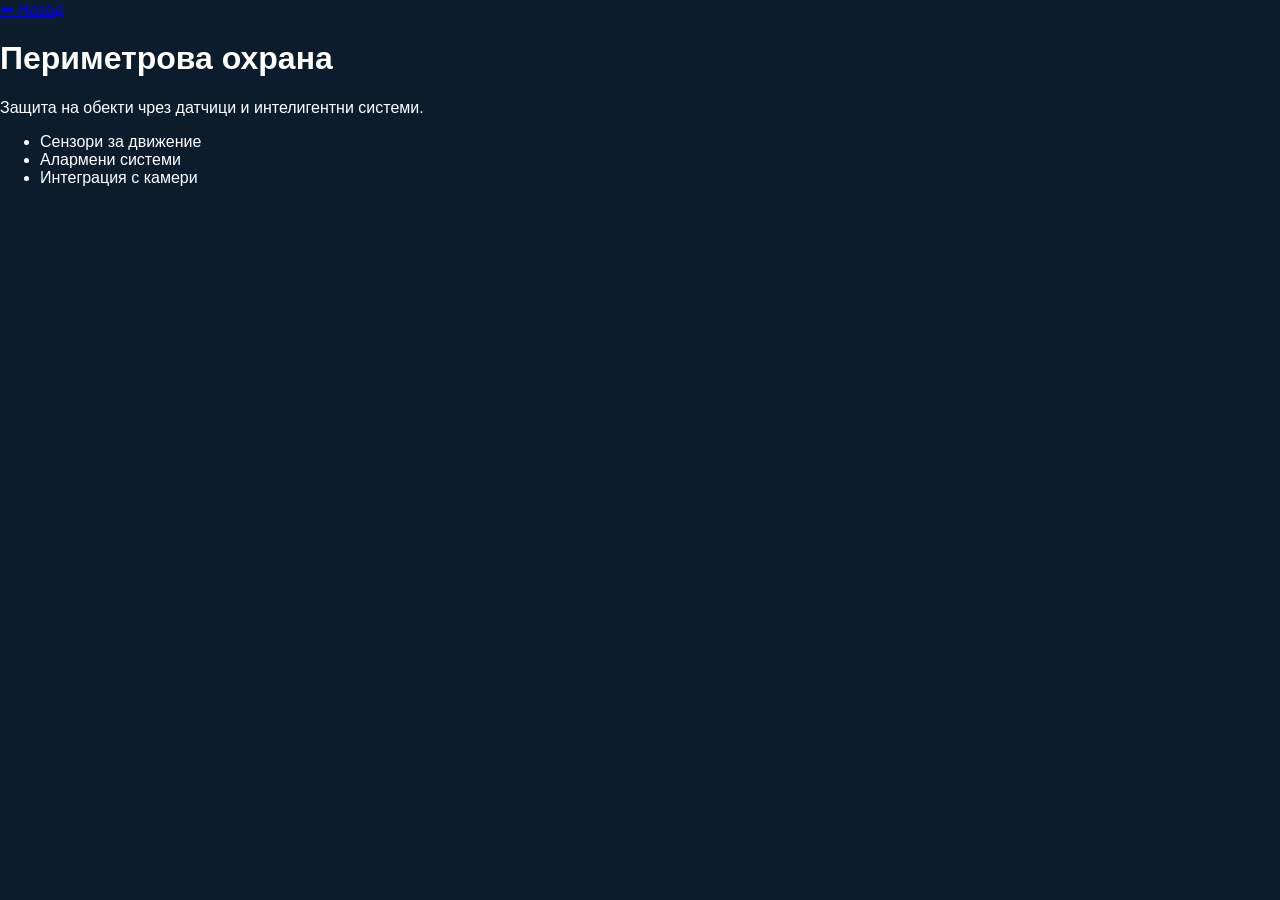
<file: perimeter.html>
<!DOCTYPE html>
<html lang="bg">
<head>
<meta charset="UTF-8">
<title>Периметрова охрана</title>
<link rel="stylesheet" href="style.css">
</head>

<body>

<nav>
<a href="index.html">⬅ Назад</a>
</nav>

<h1>Периметрова охрана</h1>

<p>Защита на обекти чрез датчици и интелигентни системи.</p>

<ul>
<li>Сензори за движение</li>
<li>Алармени системи</li>
<li>Интеграция с камери</li>
</ul>

</body>
</html>
</file>
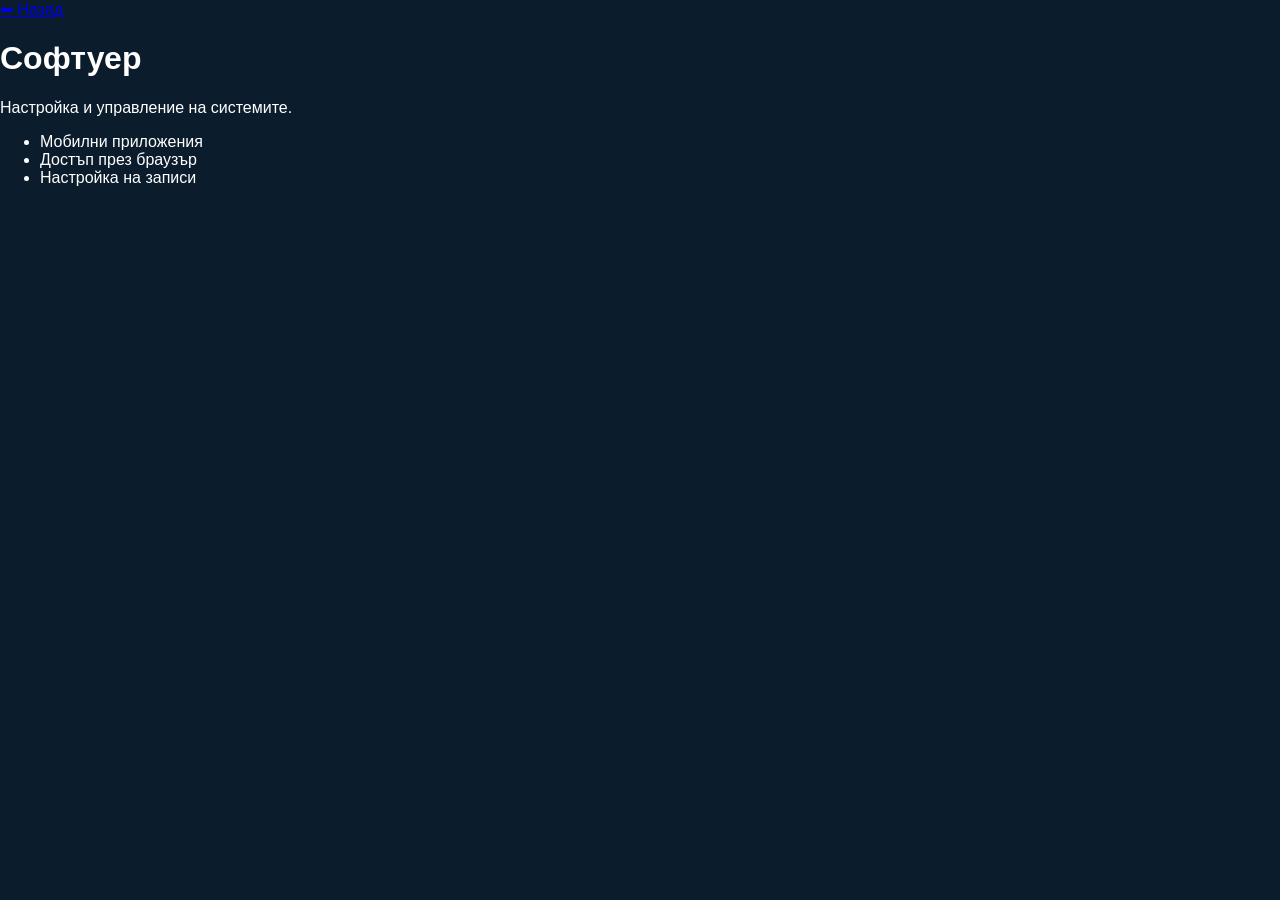
<file: software.html>
<!DOCTYPE html>
<html lang="bg">
<head>
<meta charset="UTF-8">
<title>Софтуер</title>
<link rel="stylesheet" href="style.css">
</head>

<body>

<nav>
<a href="index.html">⬅ Назад</a>
</nav>

<h1>Софтуер</h1>

<p>Настройка и управление на системите.</p>

<ul>
<li>Мобилни приложения</li>
<li>Достъп през браузър</li>
<li>Настройка на записи</li>
</ul>

</body>
</html>
</file>
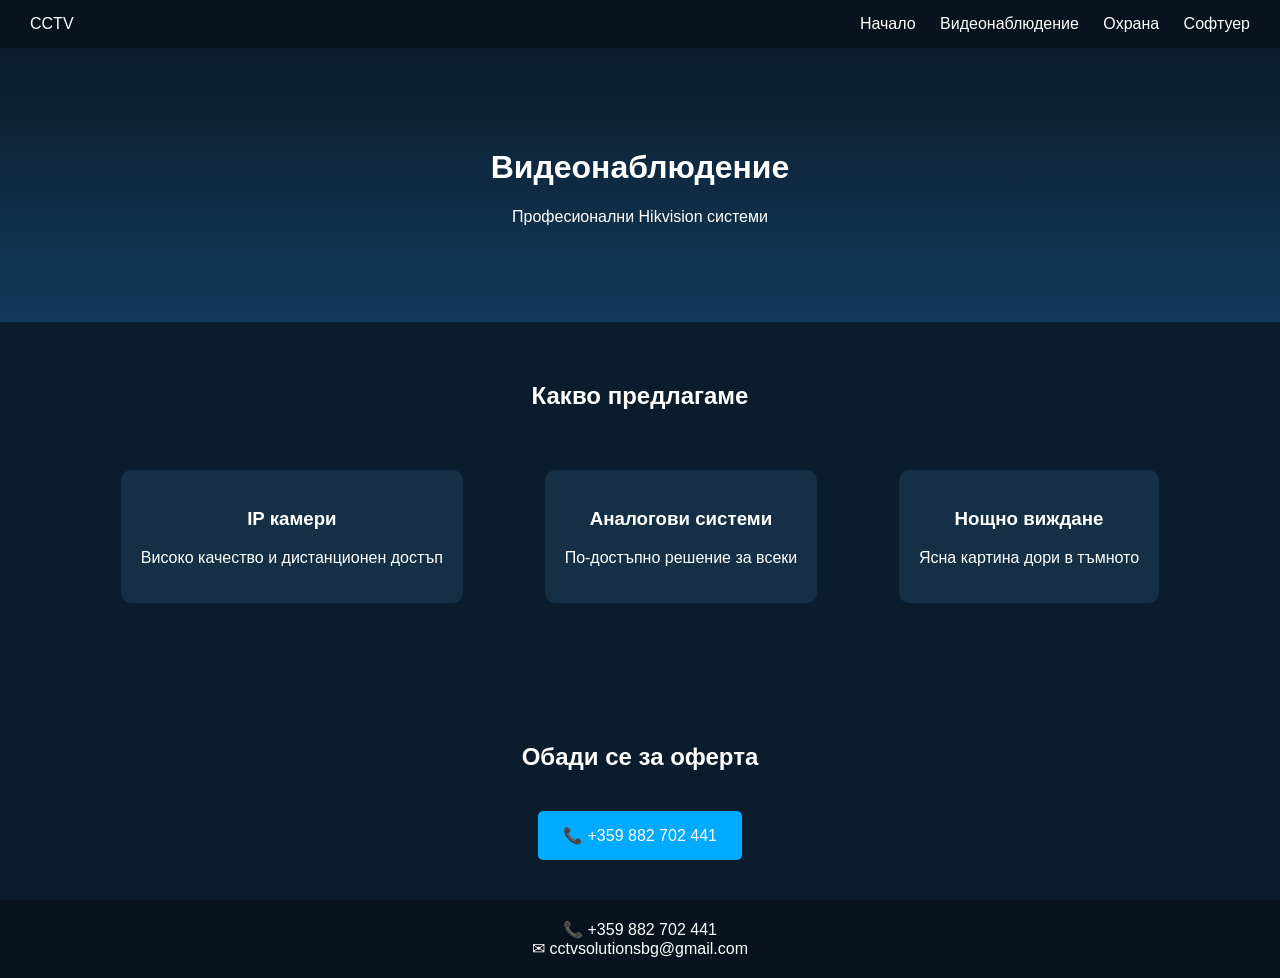
<file: video.html>
<!DOCTYPE html>
<html lang="bg">
<head>
<meta charset="UTF-8">
<meta name="viewport" content="width=device-width, initial-scale=1.0">
<title>Видеонаблюдение</title>
<link rel="stylesheet" href="style.css">
</head>

<body>

<nav class="nav">
    <div class="logo">CCTV</div>
    <div>
        <a href="index.html">Начало</a>
        <a href="video.html">Видеонаблюдение</a>
        <a href="perimeter.html">Охрана</a>
        <a href="software.html">Софтуер</a>
    </div>
</nav>

<header class="hero">
    <h1>Видеонаблюдение</h1>
    <p>Професионални Hikvision системи</p>
</header>

<section class="content">
    <h2>Какво предлагаме</h2>

    <div class="features">
        <div class="card">
            <h3>IP камери</h3>
            <p>Високо качество и дистанционен достъп</p>
        </div>

        <div class="card">
            <h3>Аналогови системи</h3>
            <p>По-достъпно решение за всеки</p>
        </div>

        <div class="card">
            <h3>Нощно виждане</h3>
            <p>Ясна картина дори в тъмното</p>
        </div>
    </div>
</section>

<section class="cta">
    <h2>Обади се за оферта</h2>
    <a href="tel:+359882702441" class="btn">📞 +359 882 702 441</a>
</section>

<footer>
    📞 +359 882 702 441  
    <br>
    ✉ cctvsolutionsbg@gmail.com  
</footer>

</body>
</html>
</file>
<file: style.css>
body {
    margin: 0;
    font-family: Arial;
    background: #0b1c2c;
    color: white;
}

/* NAV */
.nav {
    display: flex;
    justify-content: space-between;
    padding: 15px 30px;
    background: #08131f;
}

.nav a {
    color: white;
    margin-left: 20px;
    text-decoration: none;
}

/* HERO */
.hero {
    text-align: center;
    padding: 80px 20px;
    background: linear-gradient(#0b1c2c, #123a5a);
}

.btn {
    display: inline-block;
    margin-top: 20px;
    background: #00aaff;
    padding: 15px 25px;
    color: white;
    text-decoration: none;
    border-radius: 5px;
}

/* SLIDER */
.slider {
    position: relative;
    height: 300px;
    overflow: hidden;
}

.slide {
    position: absolute;
    width: 100%;
    height: 100%;
    object-fit: cover;
    opacity: 0;
    transition: 1s;
}

.slide.active {
    opacity: 1;
}

/* PRICING */
.pricing {
    text-align: center;
    padding: 40px;
}

.price-box {
    background: #142f46;
    margin: 15px auto;
    padding: 20px;
    width: 200px;
    border-radius: 10px;
}

/* FEATURES */
.features {
    display: flex;
    justify-content: space-around;
    padding: 40px;
}

.card {
    background: #142f46;
    padding: 20px;
    border-radius: 10px;
}

/* CTA */
.cta {
    text-align: center;
    padding: 40px;
}

/* FOOTER */
footer {
    text-align: center;
    padding: 20px;
    background: #08131f;
}

/* WHATSAPP */
.whatsapp {
    position: fixed;
    bottom: 20px;
    right: 20px;
    background: #25D366;
    color: white;
    font-size: 24px;
    padding: 15px;
    border-radius: 50%;
    text-decoration: none;
}
.content {
    padding: 40px;
    text-align: center;
}
.slide {
    position: absolute;
    width: 100%;
    height: 100%;
    object-fit: cover;
    opacity: 0;
    transition: opacity 1s ease-in-out;
}

.slide.active {
    opacity: 1;
}
</file>
